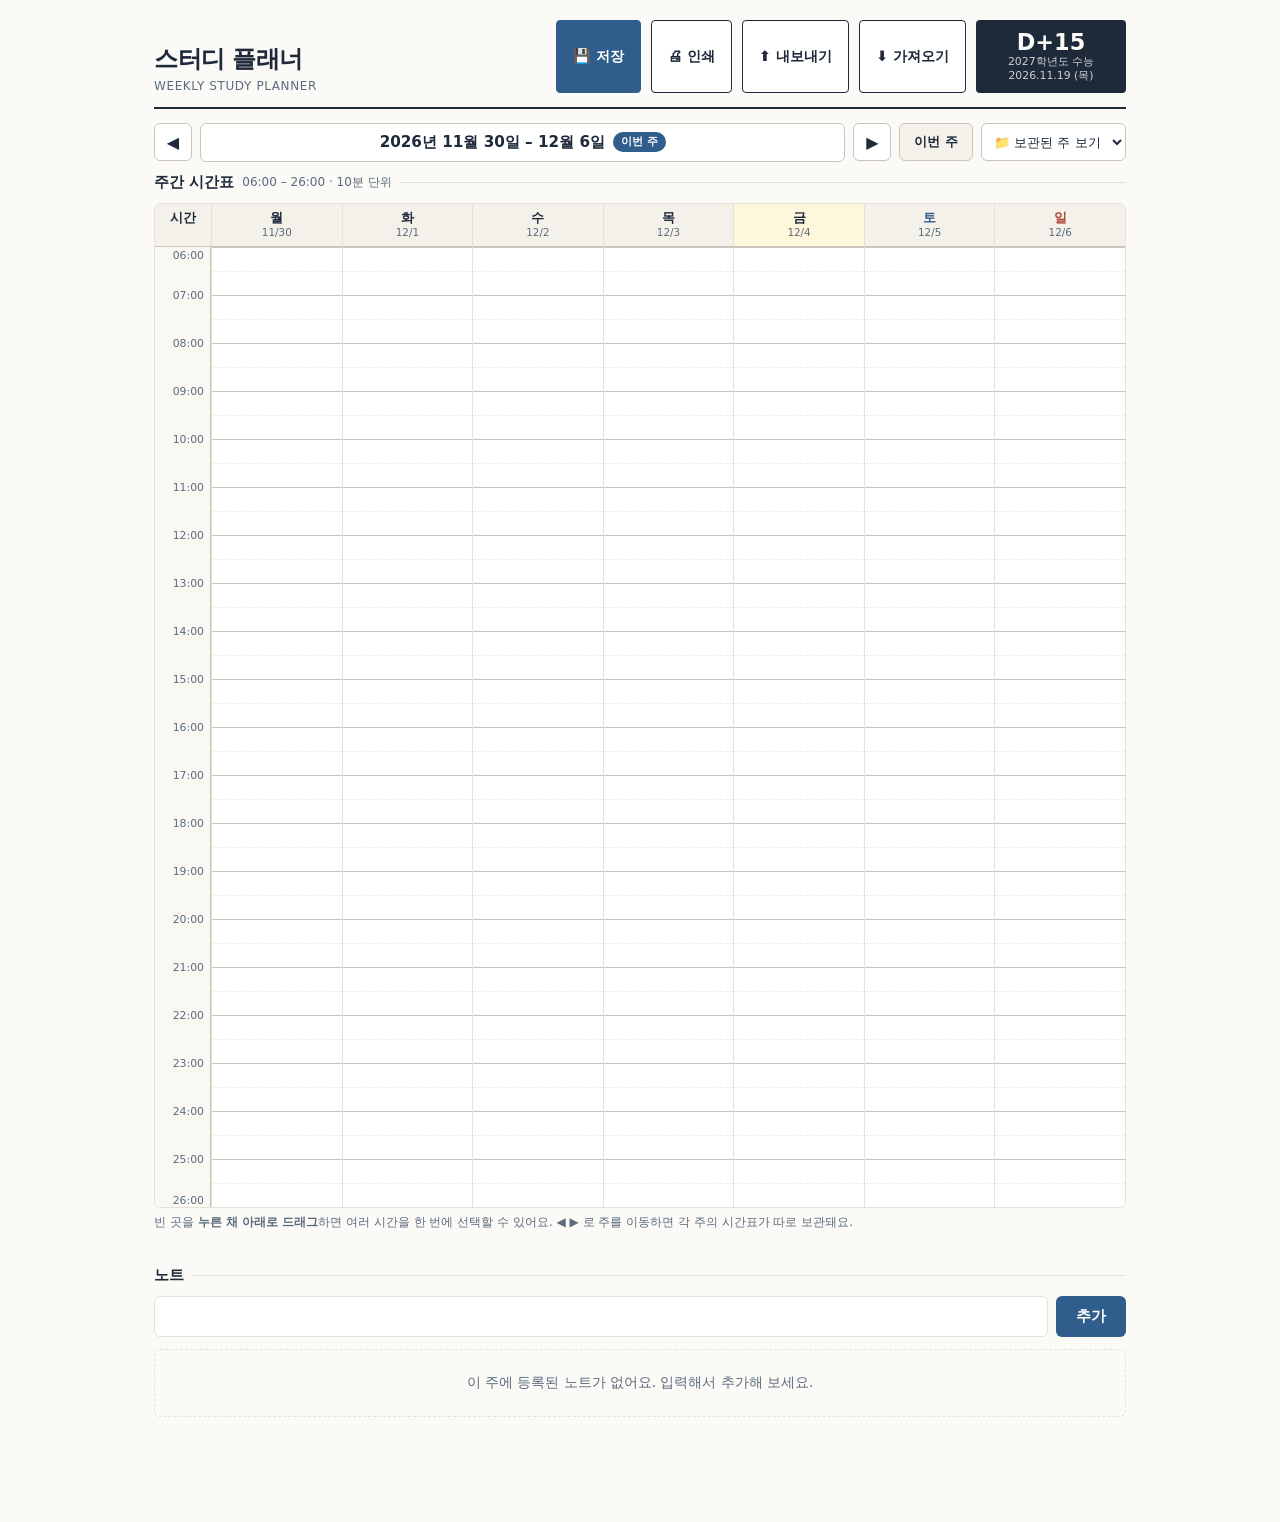
<file: index.html>
<!doctype html>
<html lang="ko">
  <head>
    <meta charset="UTF-8" />
    <meta name="viewport" content="width=device-width, initial-scale=1.0" />
    <title>수능 주간 플래너</title>
    <link rel="icon" href="assets/img/favicon.ico" />
    <link href="assets/css/style.css" rel="stylesheet" type="text/css" />
  </head>
  <body>
    <header>
      <h1>스터디 플래너<small>WEEKLY STUDY PLANNER</small></h1>
      <div class="header-right">
        <button class="hdr-btn primary no-print" id="saveBtn">💾 저장</button>
        <button class="hdr-btn no-print" id="printBtn">🖨 인쇄</button>
        <button class="hdr-btn no-print" id="exportBtn">⬆ 내보내기</button>
        <button class="hdr-btn no-print" id="importBtn">⬇ 가져오기</button>
        <input type="file" id="importFile" accept="application/json,text/plain,.json,.txt" style="display: none" />
        <div class="dday">
          <b id="ddayNum">D-?</b>
          <span>2027학년도 수능</span>
          <span>2026.11.19 (목)</span>
        </div>
      </div>
    </header>

    <!-- 주 선택 -->
    <div class="week-bar">
      <button class="week-nav no-print" id="prevWeek" aria-label="이전 주">
        ◀
      </button>
      <div class="week-label">
        <span id="weekRange"></span>
        <span class="week-badge" id="weekBadge"></span>
      </div>
      <button class="week-nav no-print" id="nextWeek" aria-label="다음 주">
        ▶
      </button>
      <button class="today-btn no-print" id="goToday">이번 주</button>
      <select
        class="week-select no-print"
        id="weekSelect"
        aria-label="보관된 주 선택"
      >
        <option value="">📁 보관된 주 보기</option>
      </select>
    </div>

    <!-- 이전 주 복사 안내 -->
    <div class="draft-notice no-print" id="draftNotice">
      <span class="msg"
        >📋 <b>지난주 시간표를 불러왔어요.</b> 그대로 쓰려면 저장, 새로 짜려면
        비우기. </span
      >
      <button class="draft-keep" id="draftKeep">이대로 저장</button>
      <button class="draft-clear" id="draftClear">비우고 새로 작성</button>
    </div>

    <section>
      <h2 class="tt-title">
        주간 시간표
        <span
          style="font-weight: 400; font-size: 0.75rem; color: var(--ink-soft)"
          >06:00 – 26:00 · 10분 단위</span
        >
      </h2>
      <div class="grid-wrap">
        <div class="grid-inner">
          <div class="day-header" id="dayHeader"></div>
          <div class="grid" id="grid"></div>
        </div>
      </div>
      <p class="hint no-print">
        빈 곳을 <b>누른 채 아래로 드래그</b>하면 여러 시간을 한 번에 선택할 수
        있어요. ◀ ▶ 로 주를 이동하면 각 주의 시간표가 따로 보관돼요.
      </p>
    </section>

    <section class="todo-section">
      <h2> 노트 </h2>
      <div class="todo-add no-print">
        <input
          type="text"
          id="todoInput"
          aria-label="노트 입력"
        />
        <button id="todoAddBtn">추가</button>
      </div>
      <ul class="todos" id="todoList"></ul>
      <div class="empty no-print" id="todoEmpty">
        이 주에 등록된 노트가 없어요. 입력해서 추가해 보세요.
      </div>
    </section>

    <p class="status no-print" id="status"></p>

    <!-- 편집 팝업 -->
    <div class="editor no-print" id="editor" role="dialog" aria-modal="true">
      <div class="editor-box">
        <h3 id="editorTitle">시간표 입력</h3>
        <div class="time-row">
          <select id="startSel" aria-label="시작 시간"></select>
          <span>→</span>
          <select id="endSel" aria-label="종료 시간"></select>
        </div>
        <input
          type="text"
          id="blockText"
          maxlength="40"
        />
        <div class="swatches" id="swatches"></div>
        <div class="editor-actions">
          <button class="btn-cancel" id="btnCancel">취소</button>
          <button class="btn-del" id="btnDel" style="display: none">
            삭제
          </button>
          <button class="btn-save" id="btnSave">저장</button>
        </div>
      </div>
    </div>

    <script src="assets/js/planner.js"></script>
  </body>
</html>
</file>
<file: assets/css/style.css>
:root {
  --paper: #fbfaf6;
  --ink: #1e2a3a;
  --ink-soft: #5b6b7e;
  --line: #e4e1d8;
  --line-strong: #c9c5b8;
  --accent: #2f5d8c;
  --hl-yellow: #fde68a;
  --hl-mint: #a7f3d0;
  --hl-pink: #fbcfe8;
  --hl-blue: #bfdbfe;
  --hl-purple: #ddd6fe;
  --hl-orange: #fed7aa;
  --slot-h: 8px;
  --grid-h: calc(var(--slot-h) * 120); /* 06:00–26:00, 10분 × 120칸 */
}
* {
  box-sizing: border-box;
  margin: 0;
  padding: 0;
}
body {
  background: var(--paper);
  color: var(--ink);
  font-family:
    'Apple SD Gothic Neo', 'Pretendard', 'Malgun Gothic', system-ui, sans-serif;
  padding: 20px 14px 60px;
  max-width: 1000px;
  margin: 0 auto;
}
header {
  display: flex;
  flex-wrap: wrap;
  align-items: flex-end;
  justify-content: space-between;
  gap: 12px;
  border-bottom: 2px solid var(--ink);
  padding-bottom: 14px;
  margin-bottom: 14px;
}
h1 {
  font-size: 1.5rem;
  letter-spacing: -0.02em;
}
h1 small {
  display: block;
  font-size: 0.75rem;
  font-weight: 500;
  color: var(--ink-soft);
  margin-top: 4px;
  letter-spacing: 0.05em;
}
.header-right {
  display: flex;
  gap: 10px;
  align-items: stretch;
}
.dday {
  background: var(--ink);
  color: var(--paper);
  padding: 10px 16px;
  border-radius: 4px;
  text-align: center;
  min-width: 150px;
}
.dday b {
  font-size: 1.4rem;
  display: block;
  line-height: 1.1;
}
.dday span {
  font-size: 0.68rem;
  opacity: 0.8;
  display: block;
}
.hdr-btn {
  background: #fff;
  border: 1.5px solid var(--ink);
  color: var(--ink);
  border-radius: 4px;
  padding: 10px 16px;
  font-family: inherit;
  font-size: 0.9rem;
  font-weight: 600;
  cursor: pointer;
}
.hdr-btn:hover {
  background: var(--ink);
  color: #fff;
}
.hdr-btn.primary {
  background: var(--accent);
  border-color: var(--accent);
  color: #fff;
}
.hdr-btn.primary:hover {
  background: #254a70;
}

/* ===== 주 선택 바 ===== */
.week-bar {
  display: flex;
  flex-wrap: wrap;
  align-items: center;
  gap: 8px;
  margin-bottom: 10px;
}
.week-nav {
  background: #fff;
  border: 1px solid var(--line-strong);
  border-radius: 6px;
  width: 38px;
  height: 38px;
  font-size: 1rem;
  cursor: pointer;
  font-family: inherit;
  color: var(--ink);
}
.week-nav:hover {
  border-color: var(--ink);
}
.week-label {
  flex: 1;
  min-width: 200px;
  text-align: center;
  background: #fff;
  border: 1px solid var(--line-strong);
  border-radius: 6px;
  padding: 8px 12px;
  font-size: 0.95rem;
  font-weight: 600;
  display: flex;
  align-items: center;
  justify-content: center;
  gap: 8px;
}
.week-badge {
  font-size: 0.68rem;
  font-weight: 600;
  padding: 3px 8px;
  border-radius: 20px;
  background: var(--accent);
  color: #fff;
}
.week-badge.past {
  background: #8b8778;
}
.week-badge.future {
  background: #5e8c5a;
}
.today-btn {
  background: #f3f1ea;
  border: 1px solid var(--line-strong);
  border-radius: 6px;
  height: 38px;
  padding: 0 14px;
  font-family: inherit;
  font-size: 0.82rem;
  font-weight: 600;
  cursor: pointer;
  color: var(--ink);
}
.today-btn:hover {
  border-color: var(--ink);
}
.week-select {
  height: 38px;
  border: 1px solid var(--line-strong);
  border-radius: 6px;
  background: #fff;
  font-family: inherit;
  font-size: 0.82rem;
  padding: 0 8px;
  max-width: 200px;
  color: var(--ink);
}

/* 이전 주 복사 안내 */
.draft-notice {
  display: none;
  align-items: center;
  gap: 10px;
  flex-wrap: wrap;
  background: #fff7dc;
  border: 1px solid #e8d48b;
  border-radius: 6px;
  padding: 10px 14px;
  margin-bottom: 14px;
  font-size: 0.85rem;
}
.draft-notice.show {
  display: flex;
}
.draft-notice .msg {
  flex: 1;
  min-width: 180px;
}
.draft-notice button {
  border: none;
  border-radius: 6px;
  padding: 8px 14px;
  font-family: inherit;
  font-size: 0.82rem;
  font-weight: 600;
  cursor: pointer;
}
.draft-keep {
  background: var(--ink);
  color: #fff;
}
.draft-clear {
  background: #fff;
  border: 1px solid var(--line-strong) !important;
  color: var(--ink-soft);
}

section {
  margin-bottom: 34px;
}
h2 {
  font-size: 0.95rem;
  display: flex;
  align-items: center;
  gap: 8px;
  margin-bottom: 10px;
}
h2::after {
  content: '';
  flex: 1;
  height: 1px;
  background: var(--line);
}

/* ===== 시간표 그리드 ===== */
.grid-wrap {
  overflow-x: auto;
  border: 1px solid var(--line);
  border-radius: 6px;
  background: #fff;
}
.grid-inner {
  min-width: 760px;
}
.day-header {
  display: grid;
  grid-template-columns: 56px repeat(7, 1fr);
  border-bottom: 1.5px solid var(--line-strong);
  background: #f3f1ea;
}
.day-header div {
  text-align: center;
  padding: 6px 2px;
  font-size: 0.8rem;
  font-weight: 600;
  border-left: 1px solid var(--line);
  line-height: 1.3;
}
.day-header div:first-child {
  border-left: none;
}
.day-header small {
  display: block;
  font-size: 0.65rem;
  font-weight: 400;
  color: var(--ink-soft);
}
.day-header .sat {
  color: #2f5d8c;
}
.day-header .sun {
  color: #b3453a;
}
.day-header .today-col {
  background: #fff7dc;
}
.grid {
  display: grid;
  grid-template-columns: 56px repeat(7, 1fr);
  height: var(--grid-h);
  position: relative;
}
.time-col {
  position: relative;
  background: #f9f8f3;
  border-right: 1px solid var(--line-strong);
}
.time-label {
  position: absolute;
  right: 6px;
  transform: translateY(-50%);
  font-size: 0.68rem;
  color: var(--ink-soft);
  white-space: nowrap;
}
.day-col {
  position: relative;
  border-left: 1px solid var(--line);
  touch-action: none;
  cursor: crosshair;
  -webkit-user-select: none;
  user-select: none;
}
.hline {
  position: absolute;
  left: 0;
  right: 0;
  height: 0;
  border-top: 1px solid var(--line);
  pointer-events: none;
}
.hline.hour {
  border-top-color: var(--line-strong);
}
.hline.half {
  border-top-style: dashed;
  opacity: 0.6;
}
.block {
  position: absolute;
  left: 2px;
  right: 2px;
  border-radius: 4px;
  border: 1px solid rgba(30, 42, 58, 0.25);
  font-size: 0.7rem;
  line-height: 1.25;
  padding: 2px 5px;
  overflow: hidden;
  cursor: pointer;
  background: #eee;
  display: flex;
  flex-direction: column;
  word-break: keep-all;
}
.block .tm {
  font-size: 0.6rem;
  color: rgba(30, 42, 58, 0.55);
}
.block:hover {
  box-shadow: 0 0 0 2px var(--accent);
}
.sel-overlay {
  position: absolute;
  left: 2px;
  right: 2px;
  background: rgba(47, 93, 140, 0.25);
  border: 1.5px dashed var(--accent);
  border-radius: 4px;
  pointer-events: none;
  display: none;
}

/* ===== 편집 팝업 ===== */
.editor {
  position: fixed;
  inset: 0;
  background: rgba(30, 42, 58, 0.35);
  display: none;
  align-items: center;
  justify-content: center;
  z-index: 50;
  padding: 16px;
}
.editor.open {
  display: flex;
}
.editor-box {
  background: #fff;
  border-radius: 10px;
  padding: 20px;
  width: 100%;
  max-width: 380px;
  box-shadow: 0 12px 40px rgba(0, 0, 0, 0.2);
}
.editor-box h3 {
  font-size: 0.9rem;
  margin-bottom: 12px;
  color: var(--ink-soft);
  font-weight: 600;
}
.time-row {
  display: flex;
  align-items: center;
  gap: 8px;
  margin-bottom: 12px;
}
.time-row select {
  flex: 1;
  padding: 9px 8px;
  border: 1px solid var(--line);
  border-radius: 6px;
  font-family: inherit;
  font-size: 0.9rem;
  background: #fff;
}
.editor-box input[type='text'] {
  width: 100%;
  border: 1px solid var(--line);
  border-radius: 6px;
  padding: 10px 12px;
  font-size: 0.95rem;
  font-family: inherit;
  margin-bottom: 14px;
}
.editor-box input[type='text']:focus,
.time-row select:focus {
  outline: 2px solid var(--accent);
  border-color: transparent;
}
.swatches {
  display: flex;
  gap: 8px;
  margin-bottom: 16px;
  flex-wrap: wrap;
}
.swatch {
  width: 34px;
  height: 34px;
  border-radius: 50%;
  border: 2px solid transparent;
  cursor: pointer;
}
.swatch.none {
  background: #fff;
  border: 2px dashed var(--line);
}
.swatch.selected {
  border-color: var(--ink);
}
.editor-actions {
  display: flex;
  gap: 8px;
}
.editor-actions button {
  flex: 1;
  padding: 10px;
  border: none;
  border-radius: 6px;
  font-size: 0.9rem;
  font-family: inherit;
  cursor: pointer;
  font-weight: 600;
}
.btn-save {
  background: var(--ink);
  color: #fff;
}
.btn-del {
  background: #fbe9e7;
  color: #b3453a;
}
.btn-cancel {
  background: #f3f1ea;
  color: var(--ink-soft);
}

/* ===== 할 일 ===== */
.todo-add {
  display: flex;
  gap: 8px;
  margin-bottom: 12px;
}
.todo-add input {
  flex: 1;
  border: 1px solid var(--line);
  border-radius: 6px;
  padding: 11px 14px;
  font-size: 0.92rem;
  font-family: inherit;
  background: #fff;
}
.todo-add input:focus {
  outline: 2px solid var(--accent);
  border-color: transparent;
}
.todo-add button {
  background: var(--accent);
  color: #fff;
  border: none;
  border-radius: 6px;
  padding: 0 20px;
  font-size: 0.92rem;
  font-family: inherit;
  cursor: pointer;
  font-weight: 600;
}
ul.todos {
  list-style: none;
}
ul.todos li {
  display: flex;
  align-items: center;
  gap: 10px;
  background: #fff;
  border: 1px solid var(--line);
  border-radius: 6px;
  padding: 11px 14px;
  margin-bottom: 8px;
  font-size: 0.92rem;
}
ul.todos li input[type='checkbox'] {
  width: 18px;
  height: 18px;
  accent-color: var(--accent);
  cursor: pointer;
  flex-shrink: 0;
}
ul.todos li .txt {
  flex: 1;
  word-break: break-all;
}
ul.todos li.done .txt {
  text-decoration: line-through;
  color: var(--ink-soft);
  opacity: 0.6;
}
ul.todos li .del {
  background: none;
  border: none;
  color: var(--ink-soft);
  cursor: pointer;
  font-size: 1rem;
  padding: 2px 6px;
  border-radius: 4px;
}
ul.todos li .del:hover {
  background: #f3f1ea;
  color: #b3453a;
}
.empty {
  text-align: center;
  color: var(--ink-soft);
  font-size: 0.85rem;
  padding: 24px;
  border: 1px dashed var(--line);
  border-radius: 6px;
}
.hint {
  font-size: 0.75rem;
  color: var(--ink-soft);
  margin-top: 6px;
}
.status {
  font-size: 0.72rem;
  color: var(--ink-soft);
  text-align: right;
  margin-top: 4px;
  min-height: 1em;
}
@media (prefers-reduced-motion: reduce) {
  * {
    transition: none !important;
  }
}

/* ===== 인쇄 ===== */
/* 여백을 0으로 두면 브라우저가 머리글·바닥글(인쇄 시각, 파일 경로)을 표시할 공간이 없어 함께 사라짐 */
@page {
  size: A4 portrait;
  margin: 0;
}
@media print {
  * {
    -webkit-print-color-adjust: exact;
    print-color-adjust: exact;
  }
  :root {
    --slot-h: 1.75mm;
  } /* 120칸 ≈ 210mm */
  body {
    background: #fff;
    padding: 8mm 10mm;
    max-width: none;
  }
  .tt-title {
    display: none;
  }
  .no-print {
    display: none !important;
  }
  header {
    border-bottom-width: 1.5px;
    padding-bottom: 8px;
    margin-bottom: 8px;
  }
  h1 {
    font-size: 1.1rem;
  }
  .dday {
    padding: 6px 12px;
    min-width: auto;
  }
  .dday b {
    font-size: 1.1rem;
  }
  .week-bar {
    margin-bottom: 8px;
  }
  .week-nav,
  .today-btn,
  .week-select {
    display: none;
  }
  .week-label {
    border: none;
    background: none;
    padding: 0;
    font-size: 1rem;
    justify-content: flex-start;
  }
  .grid-wrap {
    overflow: visible;
    border-radius: 0;
    border-color: #999;
  }
  .grid-inner {
    min-width: 0;
  }
  .day-header div {
    padding: 3px 2px;
    font-size: 0.7rem;
  }
  .day-header .today-col {
    background: #f3f1ea;
  }
  .time-label {
    font-size: 0.58rem;
  }
  .block {
    font-size: 0.6rem;
    padding: 1px 3px;
    border-radius: 2px;
  }
  .block .tm {
    display: none;
  }
  .sel-overlay {
    display: none !important;
  }
  section {
    margin-bottom: 14px;
  }
  ul.todos li {
    padding: 6px 10px;
    margin-bottom: 4px;
    border-radius: 0;
    font-size: 0.85rem;
    break-inside: avoid;
  }
  ul.todos li .del {
    display: none;
  }
  .empty,
  .hint,
  .status,
  .draft-notice {
    display: none !important;
  }
}
</file>
